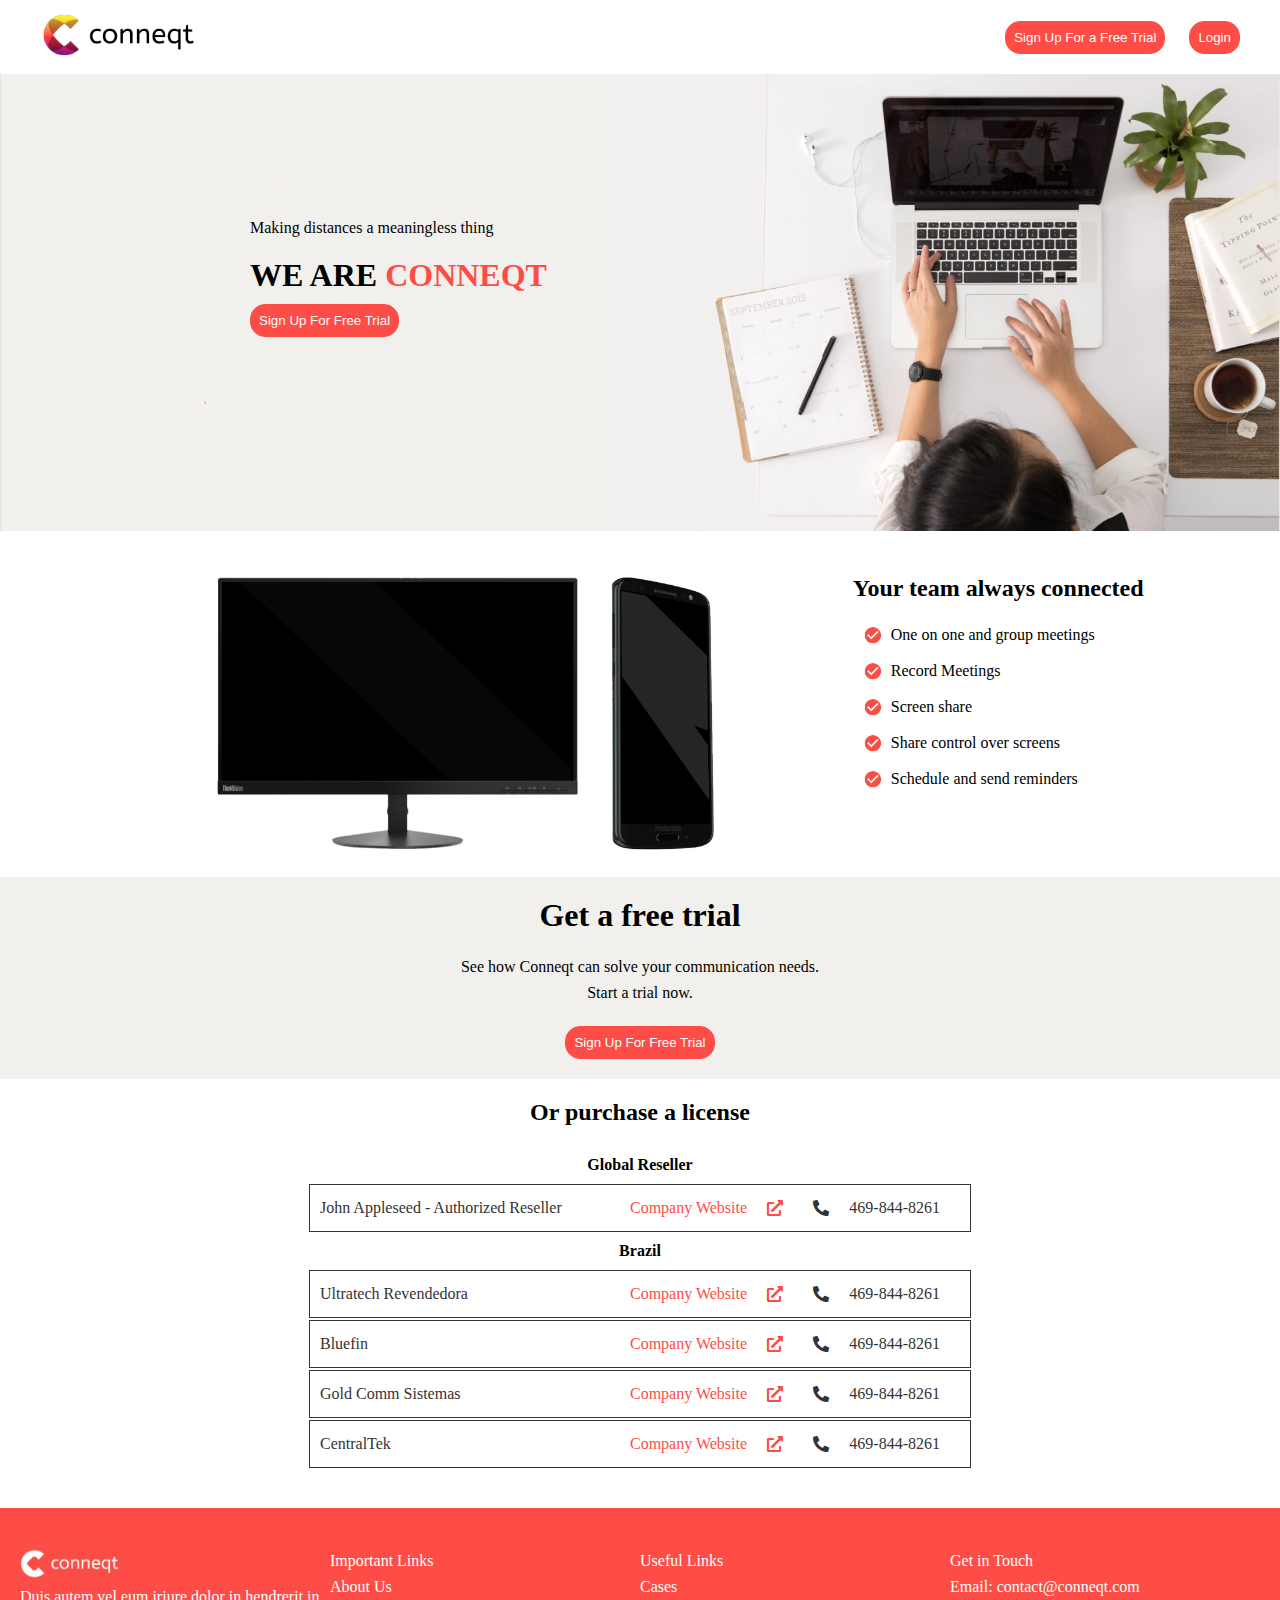
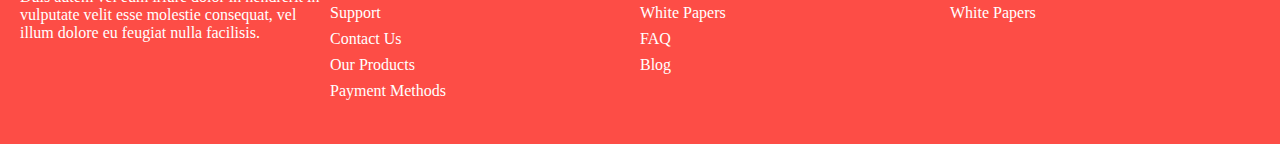
<file: index.html>
<!DOCTYPE html>
<html>

<head>
    <link rel="stylesheet" type="text/css" href="css/style.css" media="screen" />
    <link href="css/all.css" rel="stylesheet">
    <meta name="viewport" content="width=device-width, initial-scale=1.0">
    <title>CONNEQT</title>
</head>

<body>
    <div class="container">
        <div class="header">
            <div class="header-logo">
                <a href="index.html"><img src="img/logo.png"></a>
            </div>
            <div class="box-buttons">
                <button onclick="document.location='form.html'">Sign Up For a Free Trial</button>
                <button>Login</button>
            </div>
        </div>
        <div class="box-content">
            <img id="image" src="img/principal.png" width="100%" border="0">
            <div class="content-text">
                <p>Making distances a meaningless thing</p>
                <h1>WE ARE <span class="company">CONNEQT</span></h1>
                <div class="header-buttons">
                    <div class="button-space">
                        <button onclick="document.location='form.html'">Sign Up For Free Trial</button>
                    </div>
                    <div class="button-space button-web">
                        <button>Login</button>
                    </div>
                </div>
            </div>
        </div>
        <div class=" box-content-2">
            <div class="box-monitor">
                <img src="img/monitor.png" style="width: 500px;">
            </div>
            <div class="box-text">
                <h2>Your team always connected</h2>
                <li><img id="image" src="img/ok.png">
                    <p>One on one and group meetings</p>
                </li>
                <li><img id="image" src="img/ok.png">
                    <p>Record Meetings</p>
                </li>
                <li><img id="image" src="img/ok.png">
                    <p>Screen share</p>
                </li>
                <li><img id="image" src="img/ok.png">
                    <p>Share control over screens</p>
                </li>
                <li><img id="image" src="img/ok.png">
                    <p>Schedule and send reminders</p>
                </li>
            </div>
        </div>
        <div class="box-content-3">
            <h1>Get a free trial</h1>
            <div class="text-space">
                <p>See how Conneqt can solve your communication needs.</p>
                <p>Start a trial now.</p>
            </div>
            <button onclick="document.location='form.html'">Sign Up For Free Trial</button>
        </div>
        <div class="box-content-4">
            <h2>Or purchase a license</h2>
            <p class="contact-reseller">Contact your local reseller to request a license trial or purchase
                Conneqt</p>
            <div class="box-space">
                <b>Global Reseller</b>
            </div>
            <div class="box-content-info">
                <div class="box-space-left">
                    <p>John Appleseed - Authorized Reseller</p>
                    <i class="fas fa-external-link-alt"></i>
                </div>
                <div class="box-space-right">
                    <div class="box-company">
                        <p>Company Website</p>
                        <i class="fas fa-external-link-alt"></i>
                    </div>
                    <div class="box-telefone">
                        <i class="fas fa-phone-alt"></i>
                        <p>469-844-8261</p>
                    </div>
                </div>
            </div>
            <div class="box-space">
                <b>Brazil</b>
            </div>
            <div class="box-content-info">
                <div class="box-space-left">
                    <p>Ultratech Revendedora</p>
                    <i class="fas fa-external-link-alt"></i>
                </div>
                <div class="box-space-right">
                    <div class="box-company">
                        <p>Company Website</p>
                        <i class="fas fa-external-link-alt"></i>
                    </div>
                    <div class="box-telefone">
                        <i class="fas fa-phone-alt"></i>
                        <p>469-844-8261</p>
                    </div>
                </div>
            </div>
            <div class="box-content-info">
                <div class="box-space-left">
                    <p>Bluefin</p>
                    <i class="fas fa-external-link-alt"></i>
                </div>
                <div class="box-space-right">
                    <div class="box-company">
                        <p>Company Website</p>
                        <i class="fas fa-external-link-alt"></i>
                    </div>
                    <div class="box-telefone">
                        <i class="fas fa-phone-alt"></i>
                        <p>469-844-8261</p>
                    </div>
                </div>
            </div>
            <div class="box-content-info">
                <div class="box-space-left">
                    <p>Gold Comm Sistemas</p>
                    <i class="fas fa-external-link-alt"></i>
                </div>
                <div class="box-space-right">
                    <div class="box-company">
                        <p>Company Website</p>
                        <i class="fas fa-external-link-alt"></i>
                    </div>
                    <div class="box-telefone">
                        <i class="fas fa-phone-alt"></i>
                        <p>469-844-8261</p>
                    </div>
                </div>
            </div>
            <div class="box-content-info">
                <div class="box-space-left">
                    <p>CentralTek</p>
                    <i class="fas fa-external-link-alt"></i>
                </div>
                <div class="box-space-right">
                    <div class="box-company">
                        <p>Company Website</p>
                        <i class="fas fa-external-link-alt"></i>
                    </div>
                    <div class="box-telefone">
                        <i class="fas fa-phone-alt"></i>
                        <p>469-844-8261</p>
                    </div>
                </div>
            </div>
        </div>

        <div class="footer">

            <div class="box-footer-1">
                <img id="image" src="img/logored.png" width="100px">
                <p>Duis autem vel eum iriure dolor in hendrerit in vulputate velit esse molestie consequat,
                    vel
                    illum
                    dolore eu feugiat nulla facilisis.</p>
            </div>
            <div class="box-footer-2">
                <p>Important Links</p>
                <p>About Us</p>
                <p>Support</p>
                <p>Contact Us</p>
                <p>Our Products</p>
                <p>Payment Methods</p>
            </div>
            <div class="box-footer-3">
                <p>Useful Links</p>
                <p>Cases</p>
                <p>White Papers</p>
                <p>FAQ</p>
                <p>Blog</p>
            </div>
            <div class="box-footer-4">
                <p>Get in Touch</p>
                <p>Email: contact@conneqt.com</p>
                <p>White Papers</p>
            </div>
        </div>
    </div>
</body>

</html>
</file>
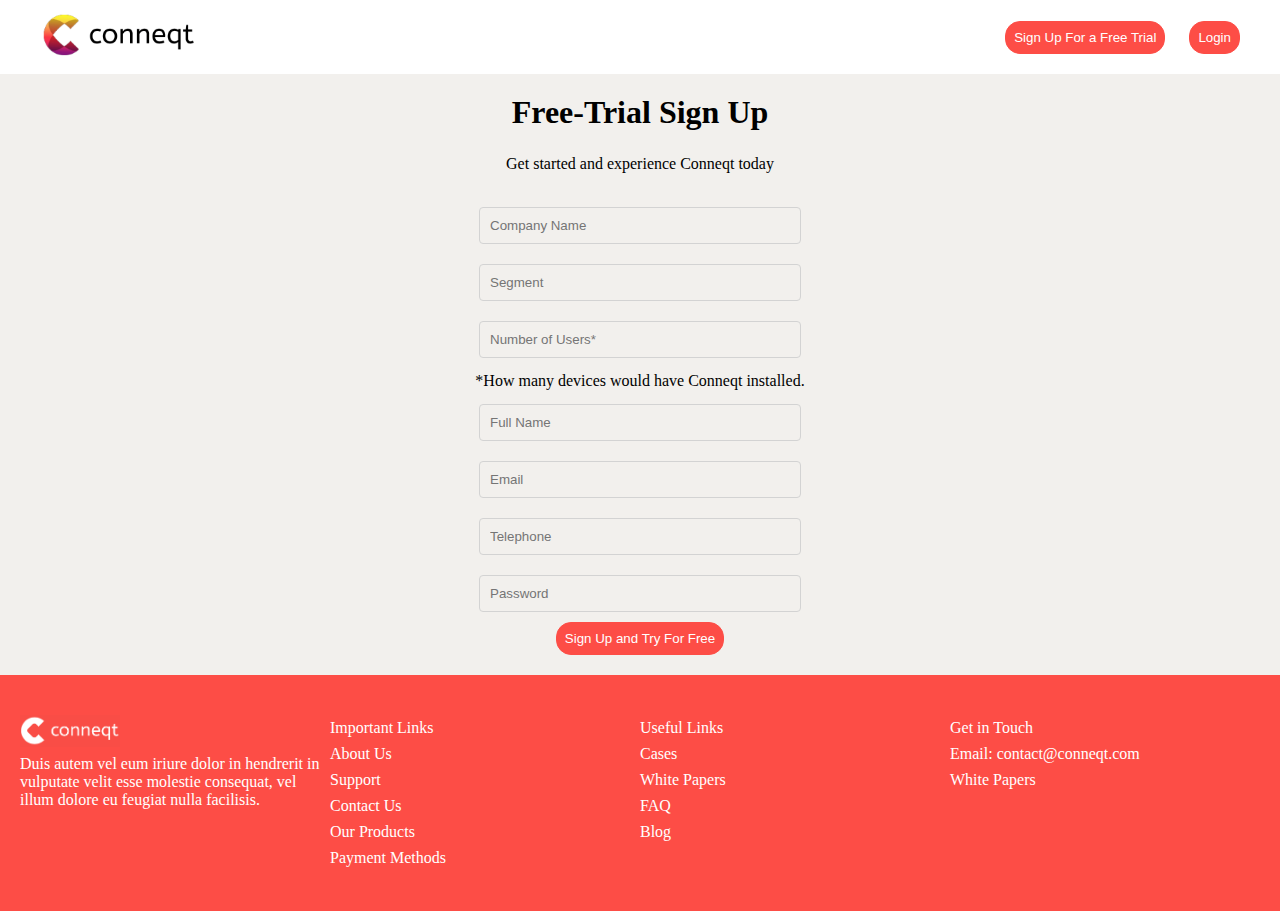
<file: form.html>
<!DOCTYPE html>
<html>

<head>
    <link rel="stylesheet" type="text/css" href="css/style.css" media="screen" />
    <link href="css/all.css" rel="stylesheet">
    <meta name="viewport" content="width=device-width, initial-scale=1.0">
    <title>CONNEQT</title>
</head>

<body>
    <div class="container">
        <div class="header">
            <div class="header-logo">
                <a href="index.html"><img src="img/logo.png"></a>
            </div>
            <div class="box-buttons">
                <button onclick="document.location='form.html'">Sign Up For a Free Trial</button>
                <button>Login</button>
            </div>
        </div>
        <div class="box-content-3">
            <h1>Free-Trial Sign Up</h1>
            <div class="text-space">
                <p>Get started and experience Conneqt today</p>
            </div>
            <div class="box-form">
                <form>
                    <input type="text" placeholder="Company Name">
                    <input type="text" placeholder="Segment">
                    <input type="text" placeholder="Number of Users*">
                    <p>*How many devices would have Conneqt installed.</p>
                    <input type="text" placeholder="Full Name">
                    <input type="text" placeholder="Email">
                    <input type="text" placeholder="Telephone">
                    <input type="text" placeholder="Password">
                </form>
            </div>
            <button onclick="document.location='thanks.html'">Sign Up and Try For Free</button>
        </div>
        <div class="footer">

            <div class="box-footer-1">
                <img id="image" src="img/logored.png" width="100px">
                <p>Duis autem vel eum iriure dolor in hendrerit in vulputate velit esse molestie consequat,
                    vel
                    illum
                    dolore eu feugiat nulla facilisis.</p>
            </div>
            <div class="box-footer-2">
                <p>Important Links</p>
                <p>About Us</p>
                <p>Support</p>
                <p>Contact Us</p>
                <p>Our Products</p>
                <p>Payment Methods</p>
            </div>
            <div class="box-footer-3">
                <p>Useful Links</p>
                <p>Cases</p>
                <p>White Papers</p>
                <p>FAQ</p>
                <p>Blog</p>
            </div>
            <div class="box-footer-4">
                <p>Get in Touch</p>
                <p>Email: contact@conneqt.com</p>
                <p>White Papers</p>
            </div>
        </div>
    </div>
</body>

</html>
</file>
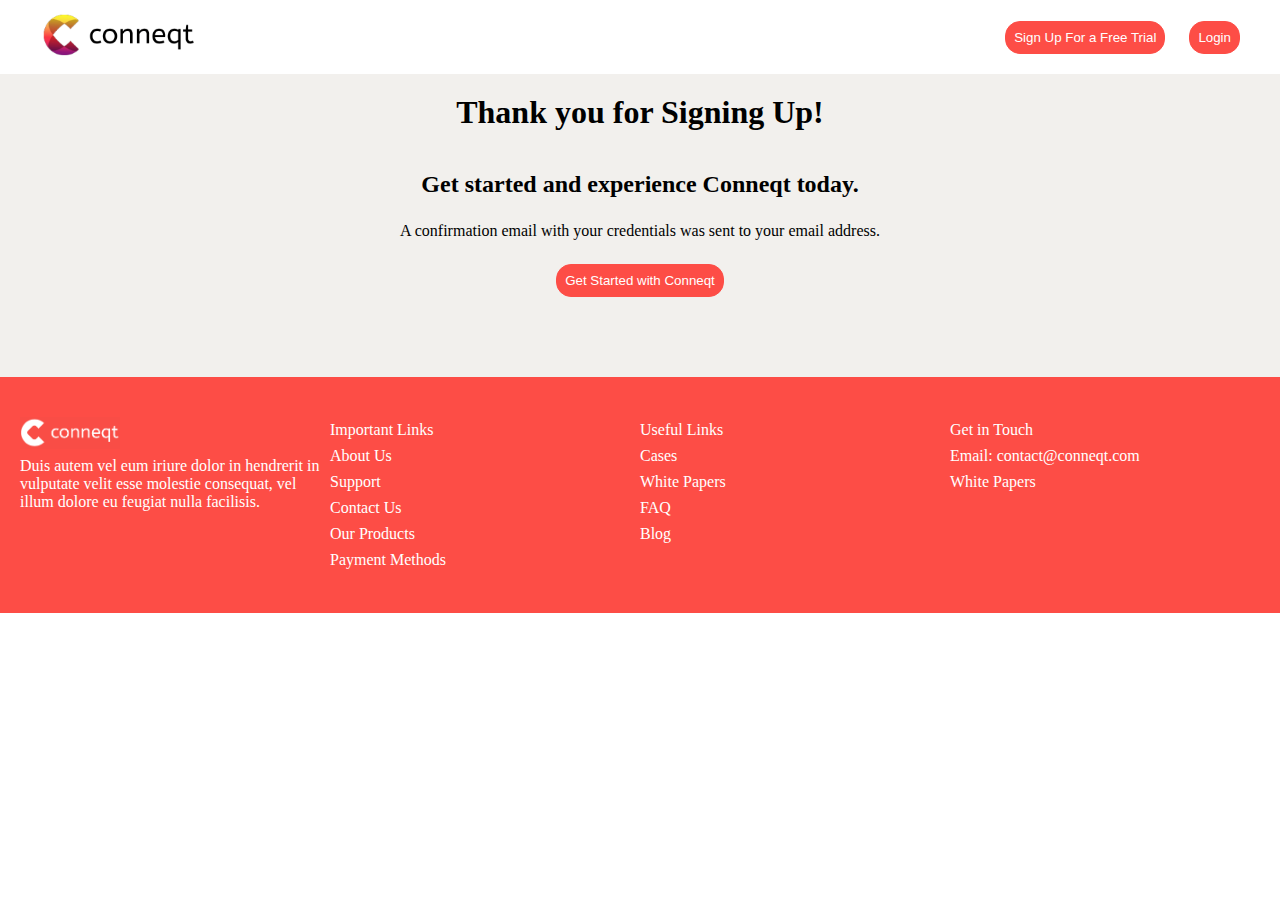
<file: thanks.html>
<!DOCTYPE html>
<html>

<head>
    <link rel="stylesheet" type="text/css" href="css/style.css" media="screen" />
    <link href="css/all.css" rel="stylesheet">
    <meta name="viewport" content="width=device-width, initial-scale=1.0">
    <title>CONNEQT</title>
</head>

<body>
    <div class="container">
        <div class="header">
            <div class="header-logo">
                <a href="index.html"><img src="img/logo.png"></a>
            </div>
            <div class="box-buttons">
                <button onclick="document.location='form.html'">Sign Up For a Free Trial</button>
                <button>Login</button>
            </div>
        </div>
        <div class="box-content-3">
            <h1>Thank you for Signing Up!</h1>
            <div class="box-thanks-space">
                <h2>Get started and experience Conneqt today.</h2>
                <p>A confirmation email with your credentials was sent to your email address.</p>
            </div>
            <div class="button-space-finish">
                <button onclick="document.location='index.html'">Get Started with Conneqt</button>
            </div>
        </div>
        <div class="footer">

            <div class="box-footer-1">
                <img id="image" src="img/logored.png" width="100px">
                <p>Duis autem vel eum iriure dolor in hendrerit in vulputate velit esse molestie consequat,
                    vel
                    illum
                    dolore eu feugiat nulla facilisis.</p>
            </div>
            <div class="box-footer-2">
                <p>Important Links</p>
                <p>About Us</p>
                <p>Support</p>
                <p>Contact Us</p>
                <p>Our Products</p>
                <p>Payment Methods</p>
            </div>
            <div class="box-footer-3">
                <p>Useful Links</p>
                <p>Cases</p>
                <p>White Papers</p>
                <p>FAQ</p>
                <p>Blog</p>
            </div>
            <div class="box-footer-4">
                <p>Get in Touch</p>
                <p>Email: contact@conneqt.com</p>
                <p>White Papers</p>
            </div>
        </div>
    </div>
</body>

</html>
</file>
<file: css/style.css>
*{margin:0;padding:0}body{margin:0;padding:0;background:#f2f0ed}h2{padding:20px}i{cursor:pointer}.header{display:flex;justify-content:space-between}.header .header-logo img{cursor:pointer}.box-buttons{align-self:center}button{cursor:pointer;border:1px solid #fd4d46;padding:8px;border-radius:15px;background:#fd4d46;color:white}button:hover{cursor:pointer;border:1px solid #d3d3d3;padding:8px;border-radius:15px;background:white;color:#fd4d46}.box-content{position:relative}#image{position:absolute}.content-text{position:absolute;left:250px;top:135px;background:#f2f0ed;padding-bottom:50px}.content-text p{padding:10px 0 10px 0}.content-text h1{padding:10px 0 10px 0}.content-text .header-buttons{display:inline-grid;flex-direction:column}.content-text .header-buttons .button-space{margin-bottom:10px}.content-text .header-buttons .button-space button{width:100%}.company{color:#fd4d46}.box-content-2{display:flex;justify-content:space-between}.box-monitor{width:500px;margin-left:100px;margin-top:20px}.box-text{width:500px;height:293px;margin-right:100px;margin-top:20px}.box-text img{width:20px;height:20px;margin-right:8px}.box-text li{align-items:center;width:100%;margin-left:30px;margin-bottom:10px}.box-content-3{background:#f2f0ed;text-align:center;padding:20px 0 20px 0}.box-content-4{text-align:center;margin-bottom:40px}.box-content-info{border:1px solid #333;display:flex;width:50%;margin:0 auto;justify-content:center;justify-content:space-between;margin-top:2px}.box-space-right{margin-right:20px;display:flex}.footer{display:flex;background:#fd4d46;color:white;padding:20px}.footer p{cursor:pointer}.footer img{cursor:pointer}.box-footer-1{width:25%}.box-logo-info{padding:40px}.box-footer-2{width:25%}.box-footer-3{width:25%}.box-footer-4{width:25%}@media screen and (min-width: 480px) and (max-width: 639px){html,body{background-color:white}.header{justify-content:center;padding:20px}.box-buttons{display:none}.box-content{position:initial;background:#f2f0ed}#image{position:initial}.content-text{position:initial;text-align:center}.box-monitor{display:none}.box-content-2{justify-content:center}.contact-reseller{display:none}.box-content-info{border:0;text-align:left;color:#fd4d46}.box-space-right{display:none}.box-text{justify-content:center;width:initial;height:initial;margin:0}p{padding-top:4px;padding-bottom:4px;align-self:center}li{display:flex;list-style:none}.box-content-3 .text-space{padding-top:20px;padding-bottom:20px}.box-content-3 .box-thanks-space{margin-top:20px;margin-bottom:20px}.box-content-3 .button-space-finish{margin-bottom:60px}.box-content-3 .box-form{width:400px;margin:0 auto}.box-content-3 input{margin-top:10px;margin-bottom:10px;padding:10px;width:300px;border:1px solid #d3d3d3;background:#f2f0ed;border-radius:4px}.box-space-left{display:flex;align-items:center;justify-content:space-between;width:100%}.box-space-left i{margin-left:5px}.footer{display:block;text-align:center}.box-footer-1,.box-footer-2,.box-footer-3,.box-footer-4{width:100%;margin-top:20px;margin-bottom:20px}}@media screen and (min-width: 640px) and (max-width: 767px){html,body{background-color:white}.header{justify-content:center;padding:20px}.box-buttons{display:none}.box-content{position:initial;background:#f2f0ed}#image{position:initial}.content-text{position:initial;text-align:center}.box-monitor{display:none}.box-content-2{justify-content:center}.contact-reseller{display:none}.box-content-info{border:0;text-align:left;color:#fd4d46}.box-space-right{display:none}.box-text{justify-content:center;width:initial;height:initial;margin:0}p{padding-top:4px;padding-bottom:4px;align-self:center}li{display:flex;list-style:none}.box-content-3 .text-space{padding-top:20px;padding-bottom:20px}.box-content-3 .box-thanks-space{margin-top:20px;margin-bottom:20px}.box-content-3 .button-space-finish{margin-bottom:60px}.box-content-3 .box-form{width:400px;margin:0 auto}.box-content-3 input{margin-top:10px;margin-bottom:10px;padding:10px;width:300px;border:1px solid #d3d3d3;background:#f2f0ed;border-radius:4px}.box-space-left{display:flex;align-items:center;justify-content:space-between;width:100%}.box-space-left i{margin-left:5px}.footer{display:block;text-align:center}.box-footer-1,.box-footer-2,.box-footer-3,.box-footer-4{width:100%;margin-top:20px;margin-bottom:20px}}@media screen and (min-width: 768px) and (max-width: 991px){html,body{background-color:white}.header{justify-content:center;padding:20px}.box-buttons{display:none}.box-content{position:initial;background:#f2f0ed}#image{position:initial}.content-text{position:initial;text-align:center}.box-monitor{display:none}.box-content-2{justify-content:center}.contact-reseller{display:none}.box-content-info{border:0;text-align:left;color:#fd4d46}.box-space-right{display:none}.box-text{justify-content:center;width:initial;height:initial;margin:0}p{padding-top:4px;padding-bottom:4px;align-self:center}li{display:flex;list-style:none}.box-content-3 .text-space{padding-top:20px;padding-bottom:20px}.box-content-3 .box-thanks-space{margin-top:20px;margin-bottom:20px}.box-content-3 .button-space-finish{margin-bottom:60px}.box-content-3 .box-form{width:400px;margin:0 auto}.box-content-3 input{margin-top:10px;margin-bottom:10px;padding:10px;width:300px;border:1px solid #d3d3d3;background:#f2f0ed;border-radius:4px}.box-space-left{display:flex;align-items:center;justify-content:space-between;width:100%}.box-space-left i{margin-left:5px}.footer{display:block;text-align:center}.box-footer-1,.box-footer-2,.box-footer-3,.box-footer-4{width:100%;margin-top:20px;margin-bottom:20px}}@media screen and (min-width: 992px){html,body{background:white}.button-web{display:none}.box-content-2{display:flex;justify-content:space-evenly;margin-top:20px;margin-bottom:20px}.header-logo{padding:10px 40px}.header-logo img{width:160px}.box-buttons{margin-right:40px}.box-buttons button{margin-left:20px}.box-monitor{width:500px;margin-left:100px;margin-top:20px}#image{position:initial}.box-text{width:500px;height:293px;margin-right:100px;margin-top:20px}.box-text img{width:20px;height:20px;margin-right:8px}.box-text li{align-items:center;width:100%;margin-left:30px;margin-bottom:10px}.contact-reseller{display:none}.box-content-info{border:0;text-align:left;color:#fd4d46;border:1px solid #333;padding:10px}.box-content-info mobile{display:none}.box-space-right{display:flex;width:50%;justify-content:space-between;color:#333}.box-space-right .box-company{display:flex;align-items:center;color:#fd4d46}.box-space-right .box-company p{margin-right:20px}.box-space-right .box-telefone{display:flex;align-items:center;color:#333}.box-space-right .box-telefone p{margin-left:20px}.box-space-left{display:flex;align-items:center;justify-content:space-between;width:50%;color:#333}.box-space-left i{margin-left:5px;display:none}.box-text{justify-content:center;width:initial;height:initial;margin:0}p{padding-top:4px;padding-bottom:4px;align-self:center}li{display:flex;list-style:none}.box-content-3 .text-space{padding-top:20px;padding-bottom:20px}.box-content-3 .box-thanks-space{margin-top:20px;margin-bottom:20px}.box-content-3 .button-space-finish{margin-bottom:60px}.box-content-3 .box-form{width:400px;margin:0 auto}.box-content-3 input{margin-top:10px;margin-bottom:10px;padding:10px;width:300px;border:1px solid #d3d3d3;background:#f2f0ed;border-radius:4px}.footer{display:flex;text-align:center}.box-content-4 b{margin-top:10px;margin-bottom:10px}.box-content-4 .box-space{margin-top:10px;margin-bottom:10px}.box-footer-1,.box-footer-2,.box-footer-3,.box-footer-4{width:100%;margin-top:20px;margin-bottom:20px;text-align:left}}
</file>
